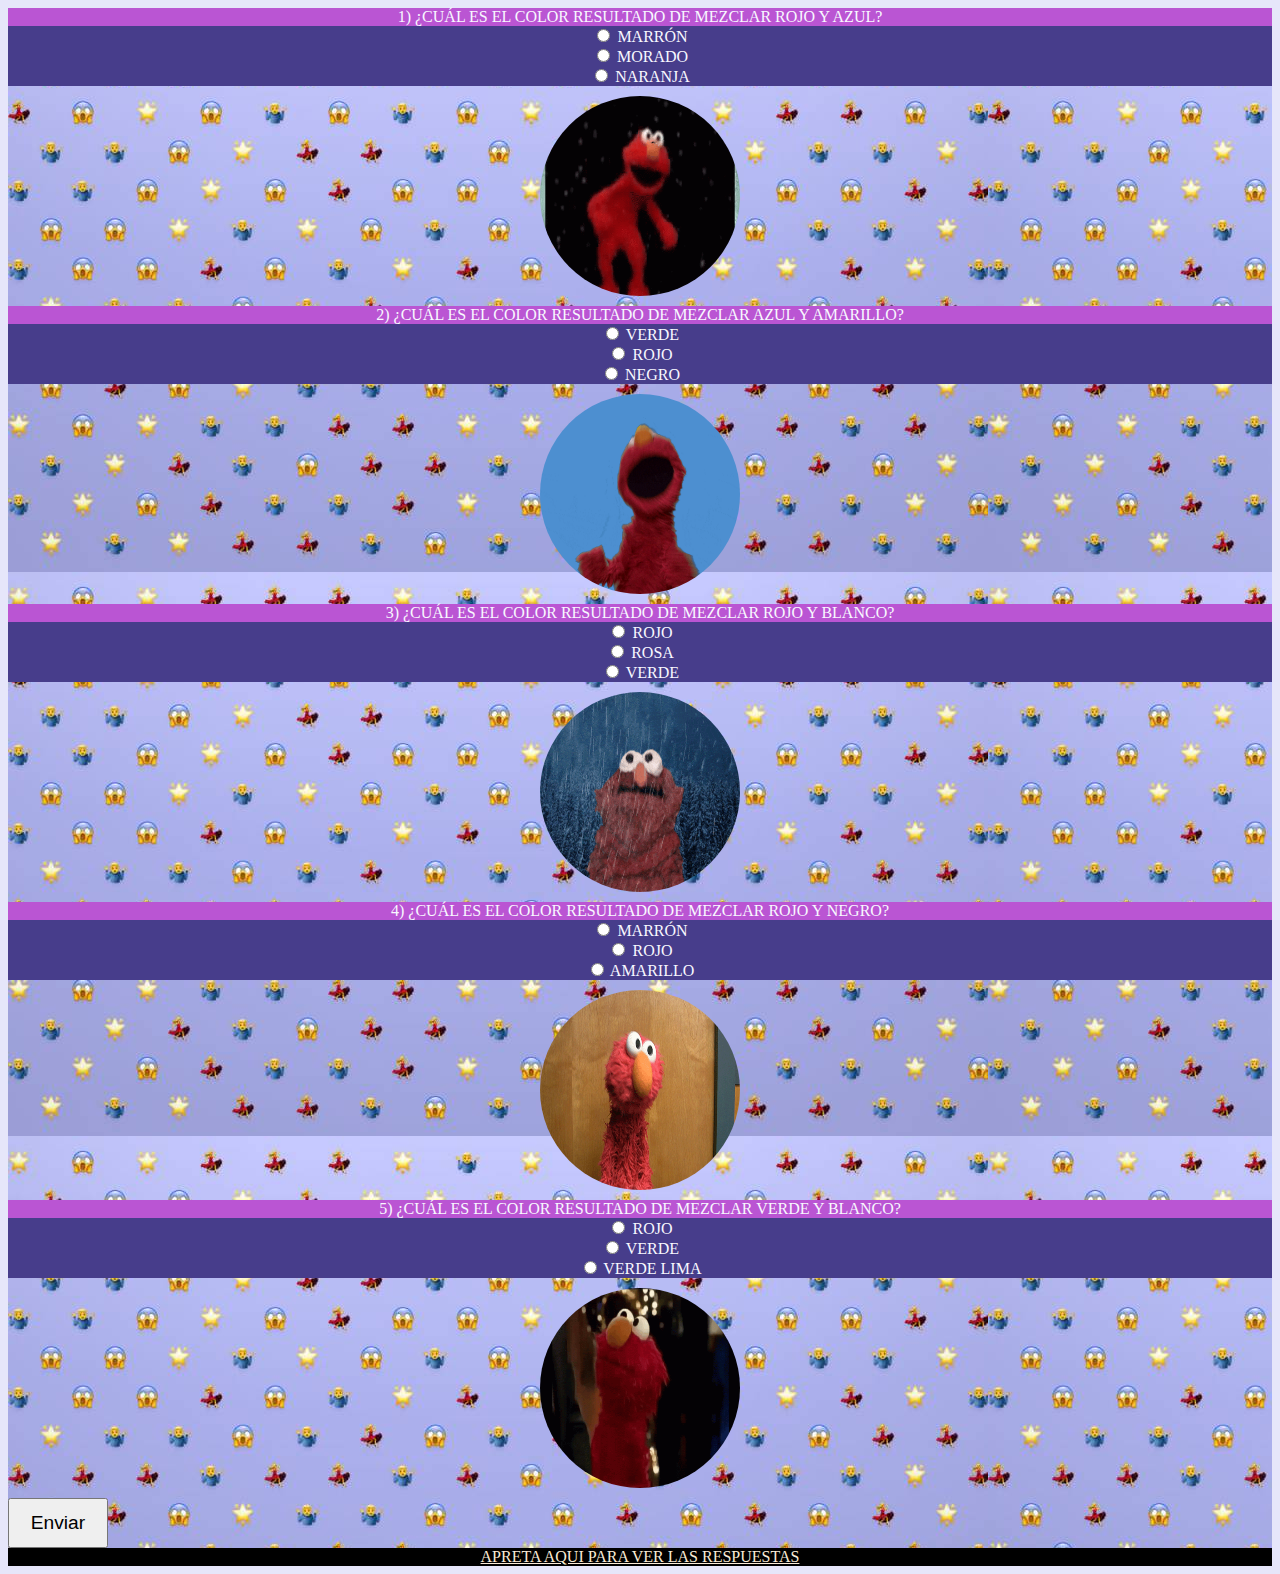
<file: index.html>
<!DOCTYPE html>
<html>
<head>
	<meta charset="utf-8">
  <meta name="viewport" content="width=device-width, initial-scale=1">
	<title>nuevo proyecto</title>
	<link rel="stylesheet" type="text/css" href="style.css">
</head>



<body background="fondo/fondo1.jpg">


 
<form class="index" name="quizForm" onsubmit="return verificarRespuestas()">

  <div class="item">

  <div class="pregunta">1) ¿CUÁL ES EL COLOR RESULTADO DE MEZCLAR ROJO Y AZUL?</div>

  <div class="respuestas">
    <input type="radio"id = "radio1" name="preg1" value="1" /> MARRÓN<br />
     <input type="radio"id = "radio2" name="preg1" value="2" /> MORADO<br />
     <input type="radio"id = "radio3" name="preg1" value="3" /> NARANJA<br />
  </div>
</div>

  <img class="img" src="Gifs/elmo.gif" id="selector"/>

  <div class="item">
    <div class="pregunta">2) ¿CUÁL ES EL COLOR RESULTADO DE MEZCLAR AZUL Y AMARILLO?</div>

    <div class="respuestas">
      <input type="radio" id = "radio4" name="preg2" value="1" /> VERDE<br />
      <input type="radio" id = "radio5" name="preg2" value="2" /> ROJO<br />
      <input type="radio" id = "radio6" name="preg2" value="3" /> NEGRO<br />
    </div>
  </div>

 <img class="img" src="Gifs/elmo2.gif" id="selector"/>

 <div class="item">
   <div class="pregunta">3) ¿CUÁL ES EL COLOR RESULTADO DE MEZCLAR ROJO Y BLANCO?</div>

   <div class="respuestas">
     <input type="radio" id ="radio7" name="preg3" value="1" /> ROJO<br />
     <input type="radio" id ="radio8"name="preg3" value="2" /> ROSA<br />
     <input type="radio" id ="radio9" name="preg3" value="3" /> VERDE<br />
   </div>
 </div>

 <img class="img" src="Gifs/elmo3.gif" />

<div class="item">

  <div class="pregunta">4) ¿CUÁL ES EL COLOR RESULTADO DE MEZCLAR ROJO Y NEGRO?</div>

  <div class="respuestas">
    <input type="radio" id ="radio10" name="preg4" value="1" /> MARRÓN<br />
    <input type="radio" id ="radio11" name="preg4" value="2" /> ROJO<br />
    <input type="radio" id ="radio12" name="preg4" value="3" /> AMARILLO<br />
  </div>
</div>

 <img class="img" src="Gifs/elmo4.gif" />

<div class="item">

  <div class="pregunta">5) ¿CUÁL ES EL COLOR RESULTADO DE MEZCLAR VERDE Y BLANCO?</div>

  <div class="respuestas">
    <input type="radio" id ="radio13"name="preg5" value="1" /> ROJO<br />
    <input type="radio" id ="radio14"name="preg5" value="2" /> VERDE <br />
    <input type="radio" id ="radio15" name="preg5" value="3" /> VERDE LIMA<br />

  </div>
</div>

 <img class="img" src="Gifs/elmo5.gif"/>


<div class= "resultado" id="resultado">

</div>

<input class="button" type="submit" value="Enviar" >


</form>

<div class="Button">

<a class="Button" href="Respuesta.html">APRETA AQUI PARA VER LAS RESPUESTAS</a>

</div>




</body>

<script type="text/javascript" src="apps2.js">

</script>

</html>
</file>
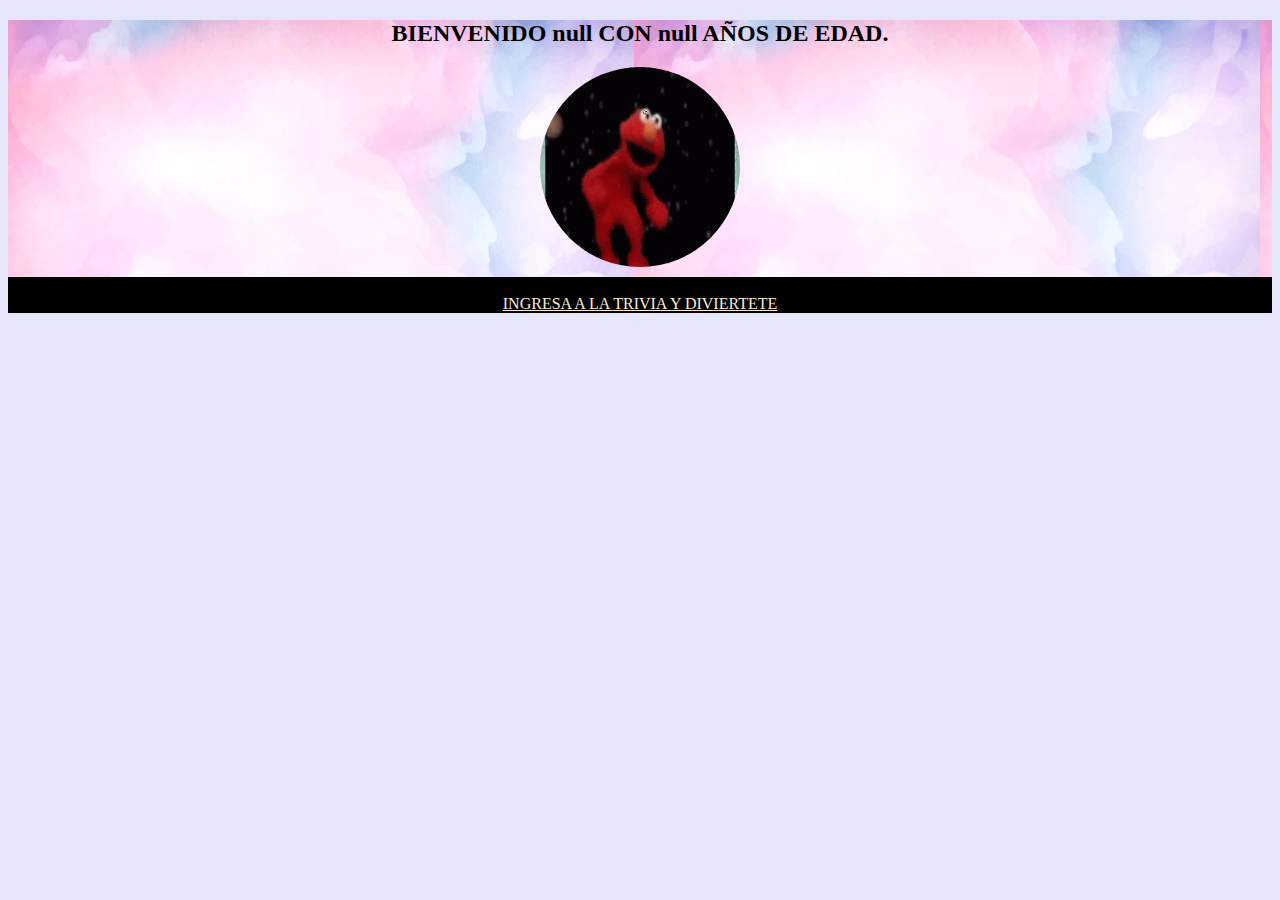
<file: Bienvenida.html>
<!DOCTYPE html>
<html>
<head>
	<meta charset="utf-8">
  <meta name="viewport" content="width=device-width, initial-scale=1">
	<title>nuevo proyecto</title>
	<link rel="stylesheet" type="text/css" href="style.css">
</head>


<body background="fondo/fondo2.jpg">


  <div class="Bienvenida" id="content" class="col-Ig-12">
  </div>

  <img class="img" src="Gifs/elmo.gif" id="selector"/>



<div class="Button">
<br>
<a class="Button" href="index.html">INGRESA A LA TRIVIA Y DIVIERTETE </a>
</div>

</body>





<script type="text/javascript" src="apps.js">

</script>

</html>
</file>
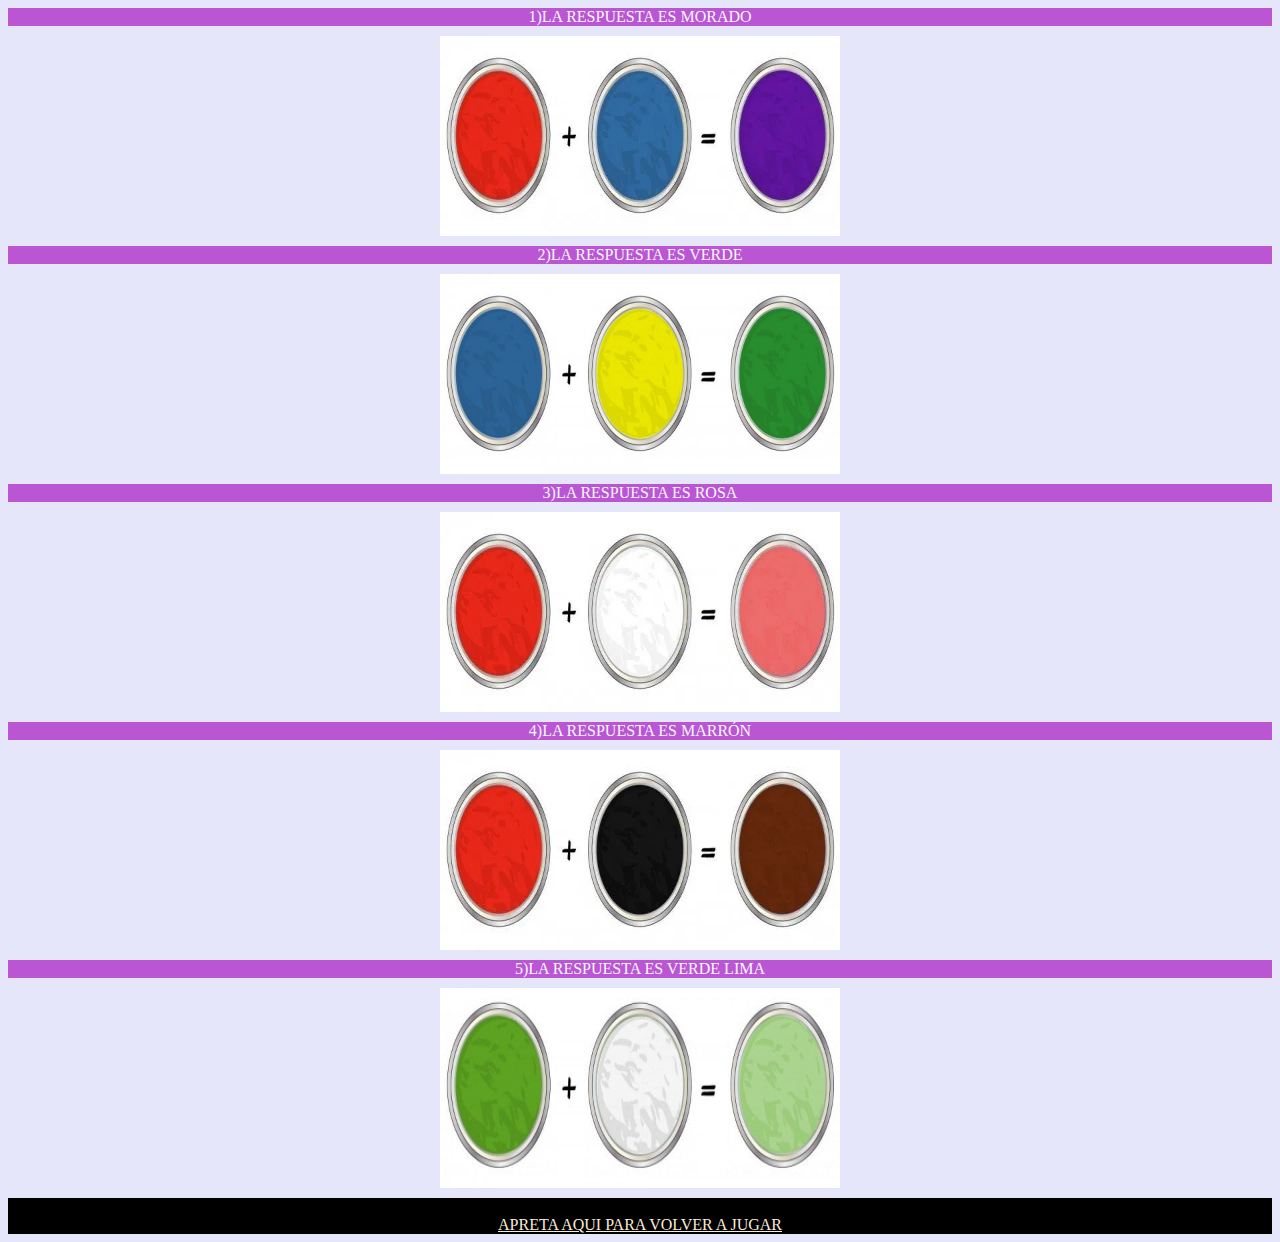
<file: Respuesta.html>
<!DOCTYPE html>
<html>
<head>
  <meta charset="utf-8">
  <meta name="viewport" content="width=device-width, initial-scale=1">
  <title>nuevo proyecto</title>
  <link rel="stylesheet" type="text/css" href="style.css">
</head>


<body>


<div class="item">
  <div class="pregunta" name = resp1 >1)LA RESPUESTA ES MORADO</div>
</div>

  <img class="colores" src="Colores/MORADO.jpg" id="selector"/>

  <div class="item">
    <div class="pregunta" name = resp2 >2)LA RESPUESTA ES VERDE</div>

  </div>

 <img class="colores" src="Colores/VERDE.jpg" id="selector"/>

 <div class="item">
   <div class="pregunta" name = resp3 >3)LA RESPUESTA ES ROSA</div>

 </div>

 <img class="colores" src="Colores/ROSA.jpg" />

<div class="item">
  <div class="pregunta" name = resp4 >4)LA RESPUESTA ES MARRÓN</div>

</div>

 <img class="colores" src="Colores/MARRON.jpg" />

<div class="item">
  <div class="pregunta" name = resp5 >5)LA RESPUESTA ES VERDE LIMA</div>

</div>

 <img class="colores" src="Colores/VERDELIMA.jpg"/>





<div class="Button">
<br>
<a class="Button"href="Bienvenida.html">APRETA AQUI PARA VOLVER A JUGAR</a>
</div>

</body>



</html>
</file>
<file: style.css>
:root{
	 background-color:rgb(230, 230, 250);

}
 
.Bienvenida{
	text-align: center;
}

.item{
	background-color: rgb(186, 85, 211);
	margin:0;
	font-family: cursive;
	text-align: center;
	color: #F8F8FF;

}

.img{
	margin: 10px auto;
  display: block;
  width: 200px;
	height: 200px;
	 border-radius:150px;
}

.colores{
	margin: 10px auto;
  display: block;
  width: 400px;
	height: 200px;
}

.respuestas{

	background-color: hsl(248, 39%, 39.2%);
	text-align: unset;
	color: #F8F8FF;
}
.Button{
	background-color: rgb(0, 0, 0);
	font-family: cursive;
   color: #FAEBD7;
   font-weight: 2000;
   text-align: center;
  
}
.h1{

	text-align: center;

}

.button{ 
	width: 100px;
	height: 50px;
	font-size: 120%;
	transition-duration: 0.4s;
	

}

.button:hover{
	background-color: #FF0000; 
  color: white;

}

.index{

}
</file>
